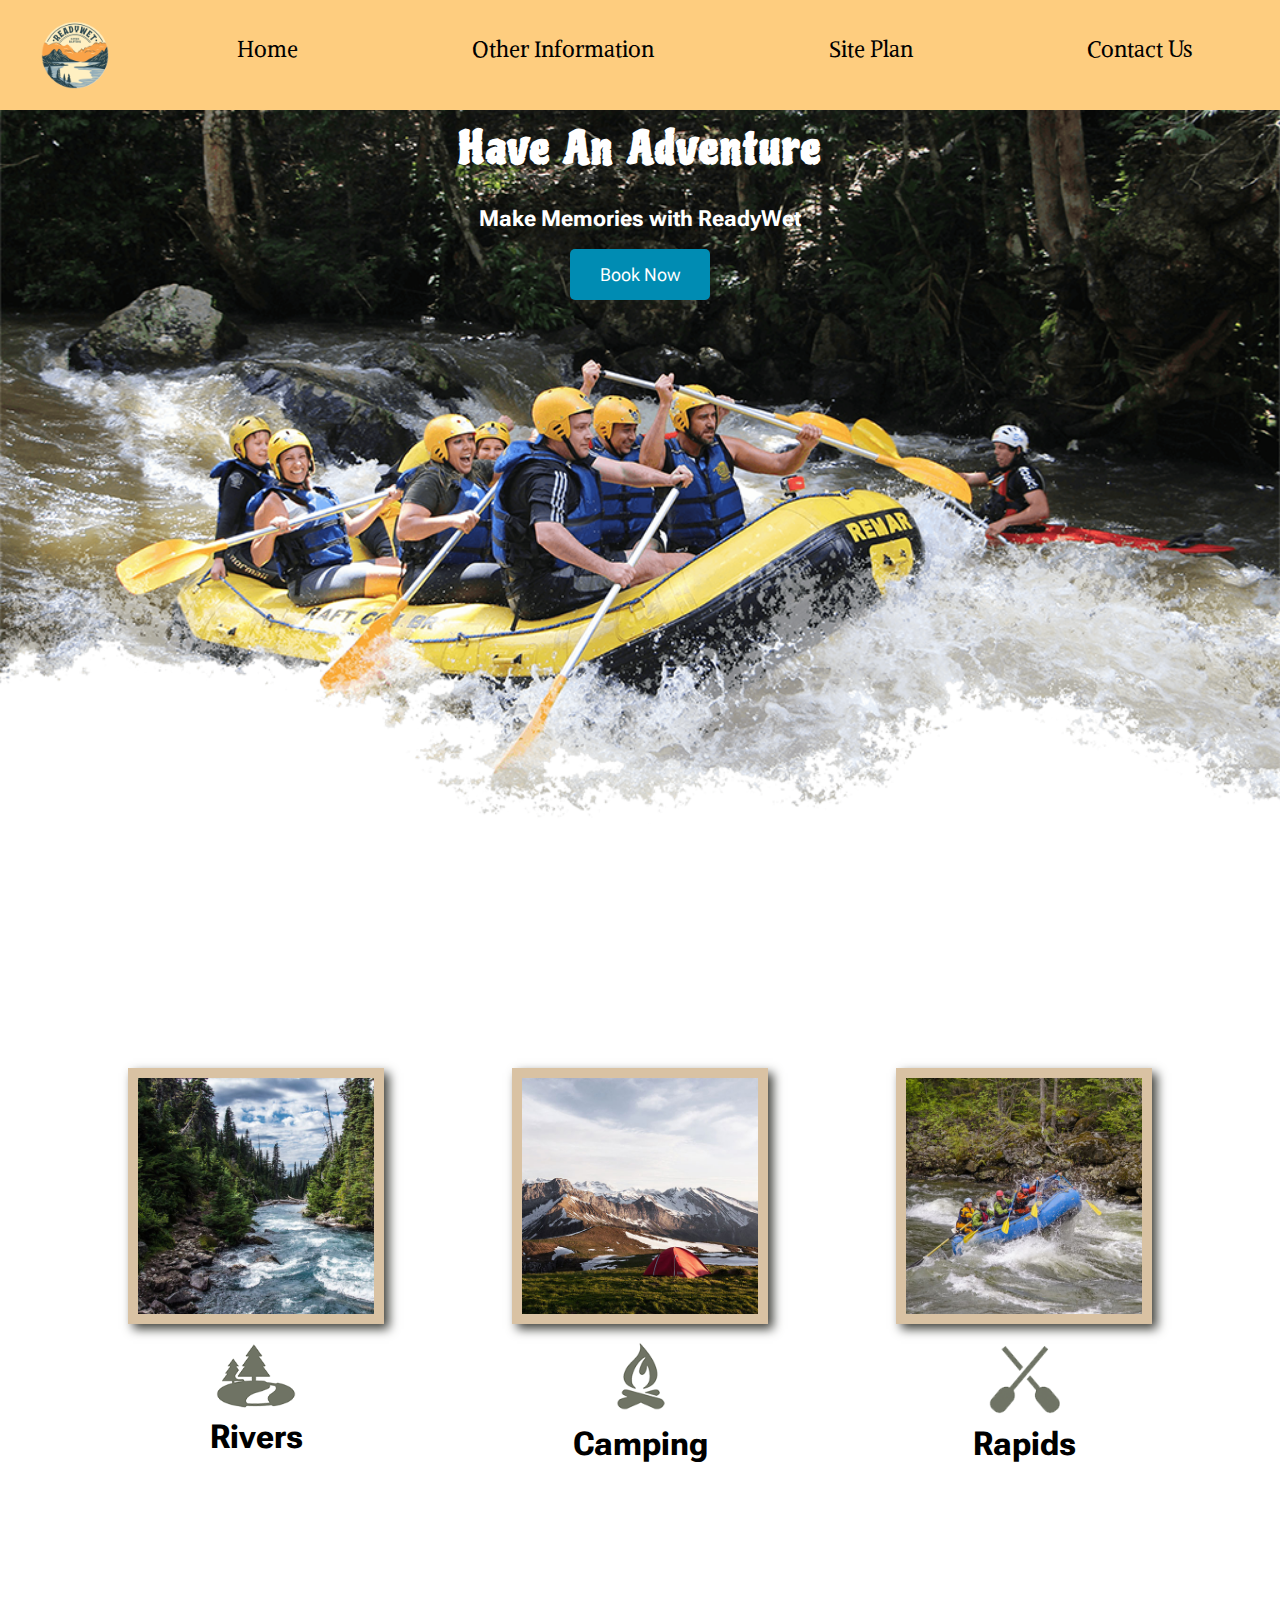
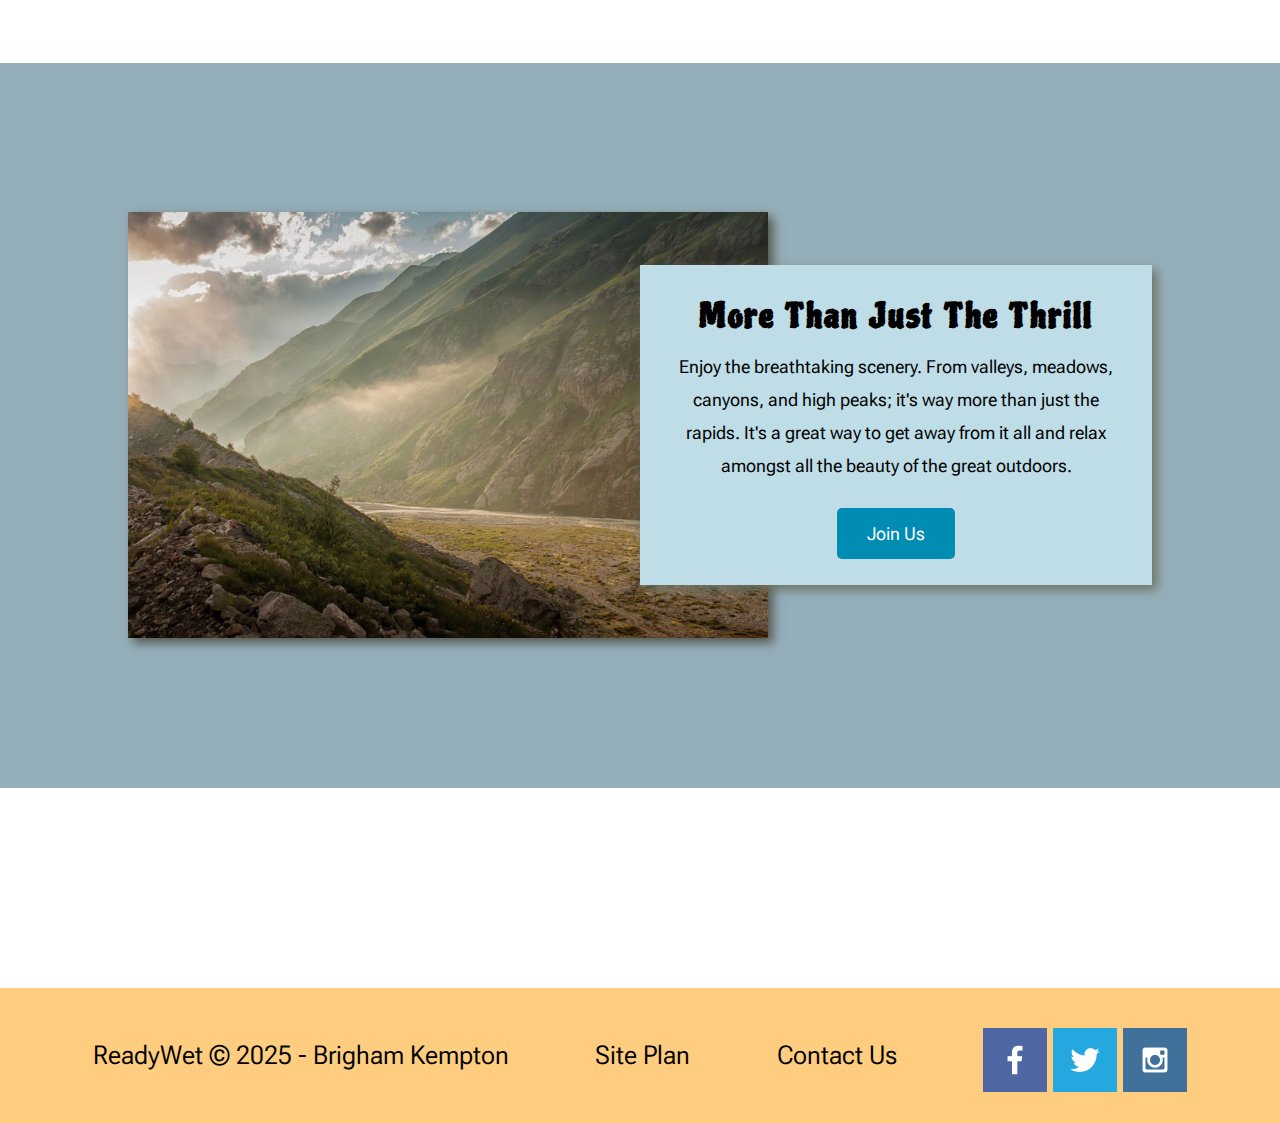
<file: index.html>
<!DOCTYPE html>
<html lang="en">
<head>
    <meta charset="UTF-8">
    <meta http-equiv="X-UA-Compatible" content="IE=edge">
    <meta name="viewport" content="width=device-width, initial-scale=1.0">
    <title>Whitewater Rafting Vacations | ReadyWet Boating | Home</title>
    <link rel="stylesheet" href="styles/style.css">
</head>
<body>
    <div id="page">
<header>
    <a id="logo_link" href="index.html">
        <img class="logo" src="images/logo.png" alt="Ready Wet Logo">
    </a>
    <nav>
        <a href="index.html">Home</a>
        <a href="p2.html">Other Information</a>
        <a href="site-plan-rafting.html">Site Plan</a>
        <a href="contactus.html">Contact Us</a>
    </nav>
</header>
<div id="hero">
    <div id="hero-box">
        <img id="hero-img" src="images/hero.png" alt="People enjoying white water rafting">
    </div>
    <section id="hero-msg">
        <h1 class="home-title">Have An Adventure</h1>
        <h4>Make Memories with ReadyWet </h4>
        <div class='button-box'>
            <a class='book' href="contactus.html">Book Now</a>
        </div>
    </section>
</div>
<main class="home-grid">
    <section class="rivers-card">
        <img class="card-img" src="images/rivers.jpg" alt="river in forest">
        <img class="icon" src="images/river_icon.png" alt="river icon">
        <h2>Rivers</h2>
    </section>
    <section class="camping-card">
        <img class="card-img" src="images/camping.jpg" alt="tent in mountains">
        <img class="icon" src="images/fire_icon.png" alt="fire icon">
        <h2>Camping</h2>
    </section>
    <section class="rapids-card">
        <img class="card-img" src="images/rapids.jpg" alt="rafting boat">
        <img class="icon" src="images/oars.png" alt="oars icon">
        <h2>Rapids</h2>
    </section>
    <div id="background"></div>
    <img class="mountains" src="images/mountains.jpg" alt="Misty mountains">
    <section class="msg">
        <h2>More Than Just The Thrill</h2>
        <p>Enjoy the breathtaking scenery. From valleys, meadows, canyons, and high peaks; it's way more than just the rapids. It's a great way to get away from it all and relax amongst all the beauty of the great outdoors. </p>
        <a class='join' href="rivers.html">Join Us</a>
    </section>
</main>
<footer>
    <p>ReadyWet &copy; 2025 - Brigham Kempton</p>
    <p><a href="site-plan-rafting.html">Site Plan</a></p>
    <p><a href="contactus.html">Contact Us</a></p>
    <div class="social">
        <a href="https://facebook.com" target="_blank">
            <img src="images/facebook.png" alt="fb icon">
        </a>
        <a href="https://twitter.com" target="_blank">
            <img src="images/twitter.png" alt="twitter icon">
        </a>
        <a href="https://instagram.com" target="_blank">
            <img src="images/instagram.png" alt="instagram icon">
        </a>
    </div>
</footer>

</div></body>
</html>
</file>
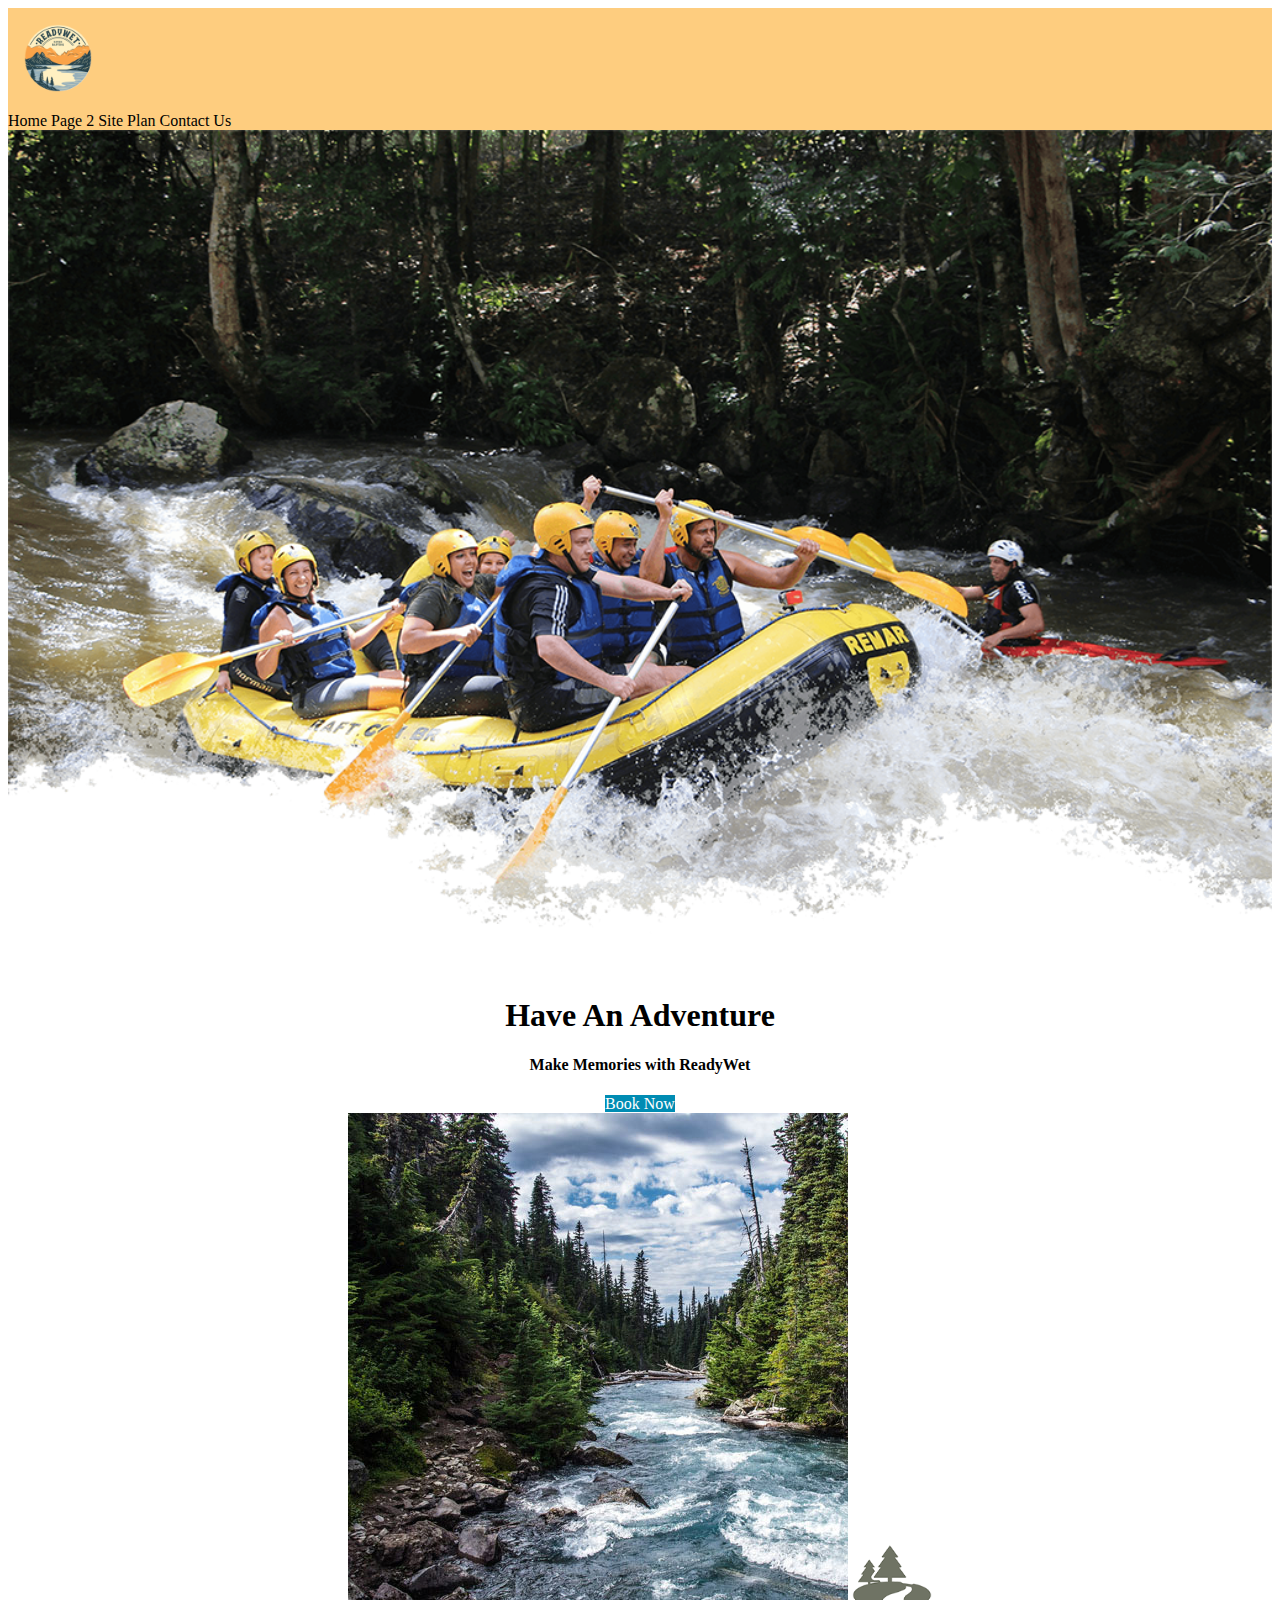
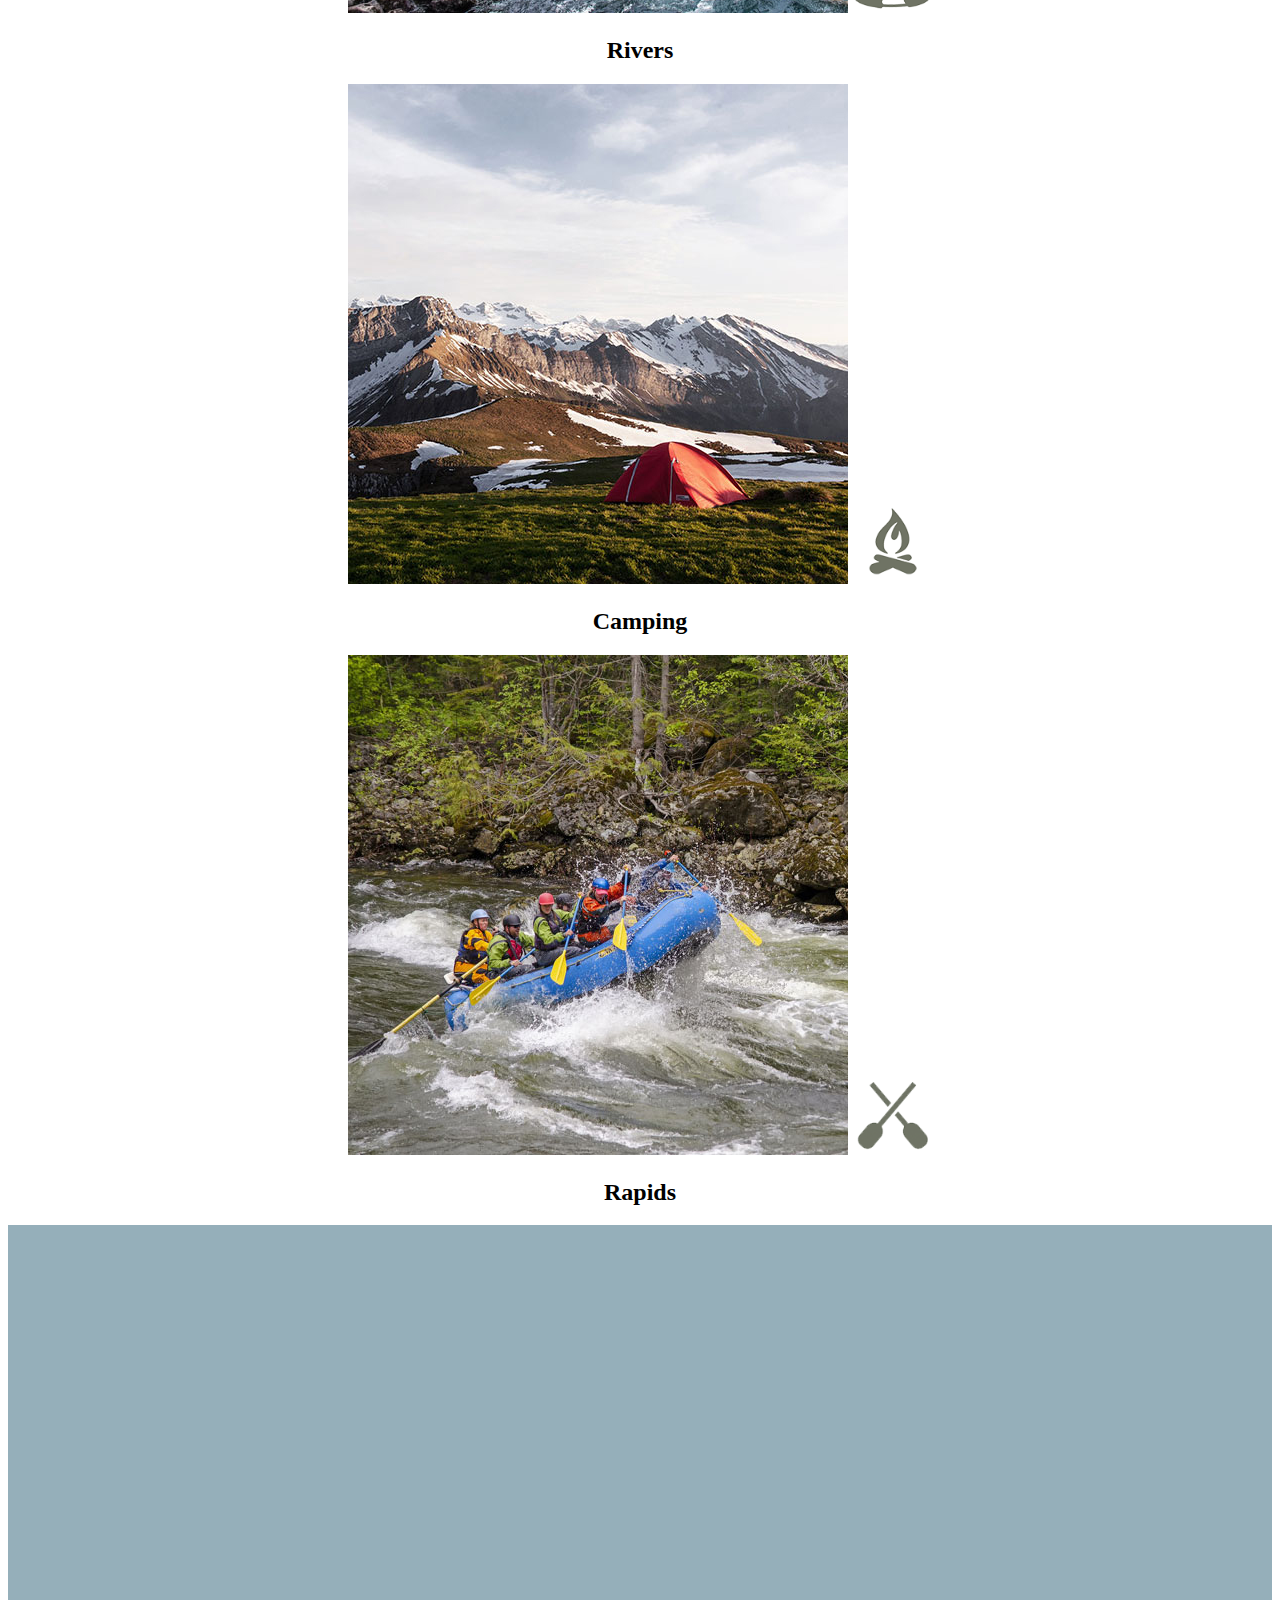
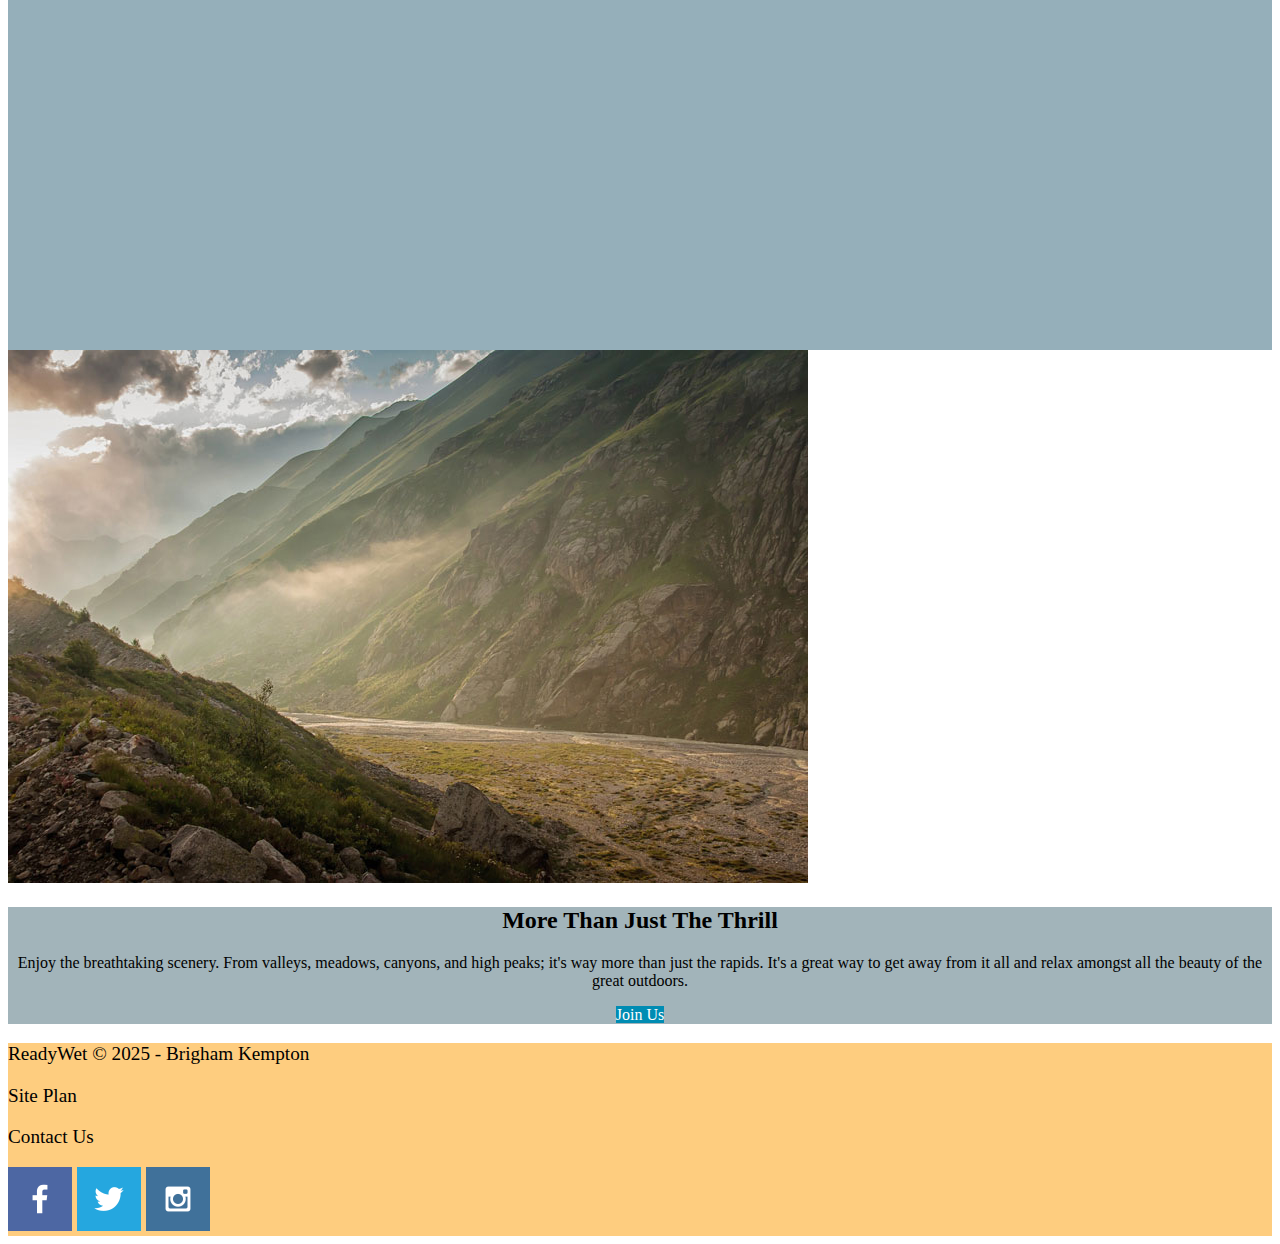
<file: site_page/index.html>
<!DOCTYPE html>
<html lang="en">
<head>
    <meta charset="UTF-8">
    <meta http-equiv="X-UA-Compatible" content="IE=edge">
    <meta name="viewport" content="width=device-width, initial-scale=1.0">
    <title>Whitewater Rafting Vacations | ReadyWet Boating | Home</title>
    <link rel="stylesheet" href="styles/style.css">
</head>
<body>
    <div id="page">
<header>
    <a id="logo_link" href="index.html">
        <img class="logo" src="images/logo.png" alt="Ready Wet Logo">
    </a>
    <nav>
        <a href="index.html">Home</a>
        <a href="#">Page 2</a>
        <a href="site-plan-rafting.html">Site Plan</a>
        <a href="contactus.html">Contact Us</a>
    </nav>
</header>
<div id="hero">
    <div id="hero-box">
        <img id="hero-img" src="images/hero.png" alt="People enjoying white water rafting">
    </div>
    <section id="hero-msg">
        <h1 class="home-title">Have An Adventure</h1>
        <h4>Make Memories with ReadyWet </h4>
        <div class='button-box'>
            <a class='book' href="contactus.html">Book Now</a>
        </div>
    </section>
</div>
<main class="home-grid">
    <section class="rivers-card">
        <img class="card-img" src="images/rivers.jpg" alt="river in forest">
        <img class="icon" src="images/river_icon.png" alt="river icon">
        <h2>Rivers</h2>
    </section>
    <section class="camping-card">
        <img class="card-img" src="images/camping.jpg" alt="tent in mountains">
        <img class="icon" src="images/fire_icon.png" alt="fire icon">
        <h2>Camping</h2>
    </section>
    <section class="rapids-card">
        <img class="card-img" src="images/rapids.jpg" alt="rafting boat">
        <img class="icon" src="images/oars.png" alt="oars icon">
        <h2>Rapids</h2>
    </section>
    <div id="background"></div>
    <img class="mountains" src="images/mountains.jpg" alt="Misty mountains">
    <section class="msg">
        <h2>More Than Just The Thrill</h2>
        <p>Enjoy the breathtaking scenery. From valleys, meadows, canyons, and high peaks; it's way more than just the rapids. It's a great way to get away from it all and relax amongst all the beauty of the great outdoors. </p>
        <a class='join' href="rivers.html">Join Us</a>
    </section>
</main>
<footer>
    <p>ReadyWet &copy; 2025 - Brigham Kempton</p>
    <p><a href="site-plan-rafting.html">Site Plan</a></p>
    <p><a href="contactus.html">Contact Us</a></p>
    <div class="social">
        <a href="https://facebook.com" target="_blank">
            <img src="images/facebook.png" alt="fb icon">
        </a>
        <a href="https://twitter.com" target="_blank">
            <img src="images/twitter.png" alt="twitter icon">
        </a>
        <a href="https://instagram.com" target="_blank">
            <img src="images/instagram.png" alt="instagram icon">
        </a>
    </div>
</footer>

</div></body>
</html>
</file>
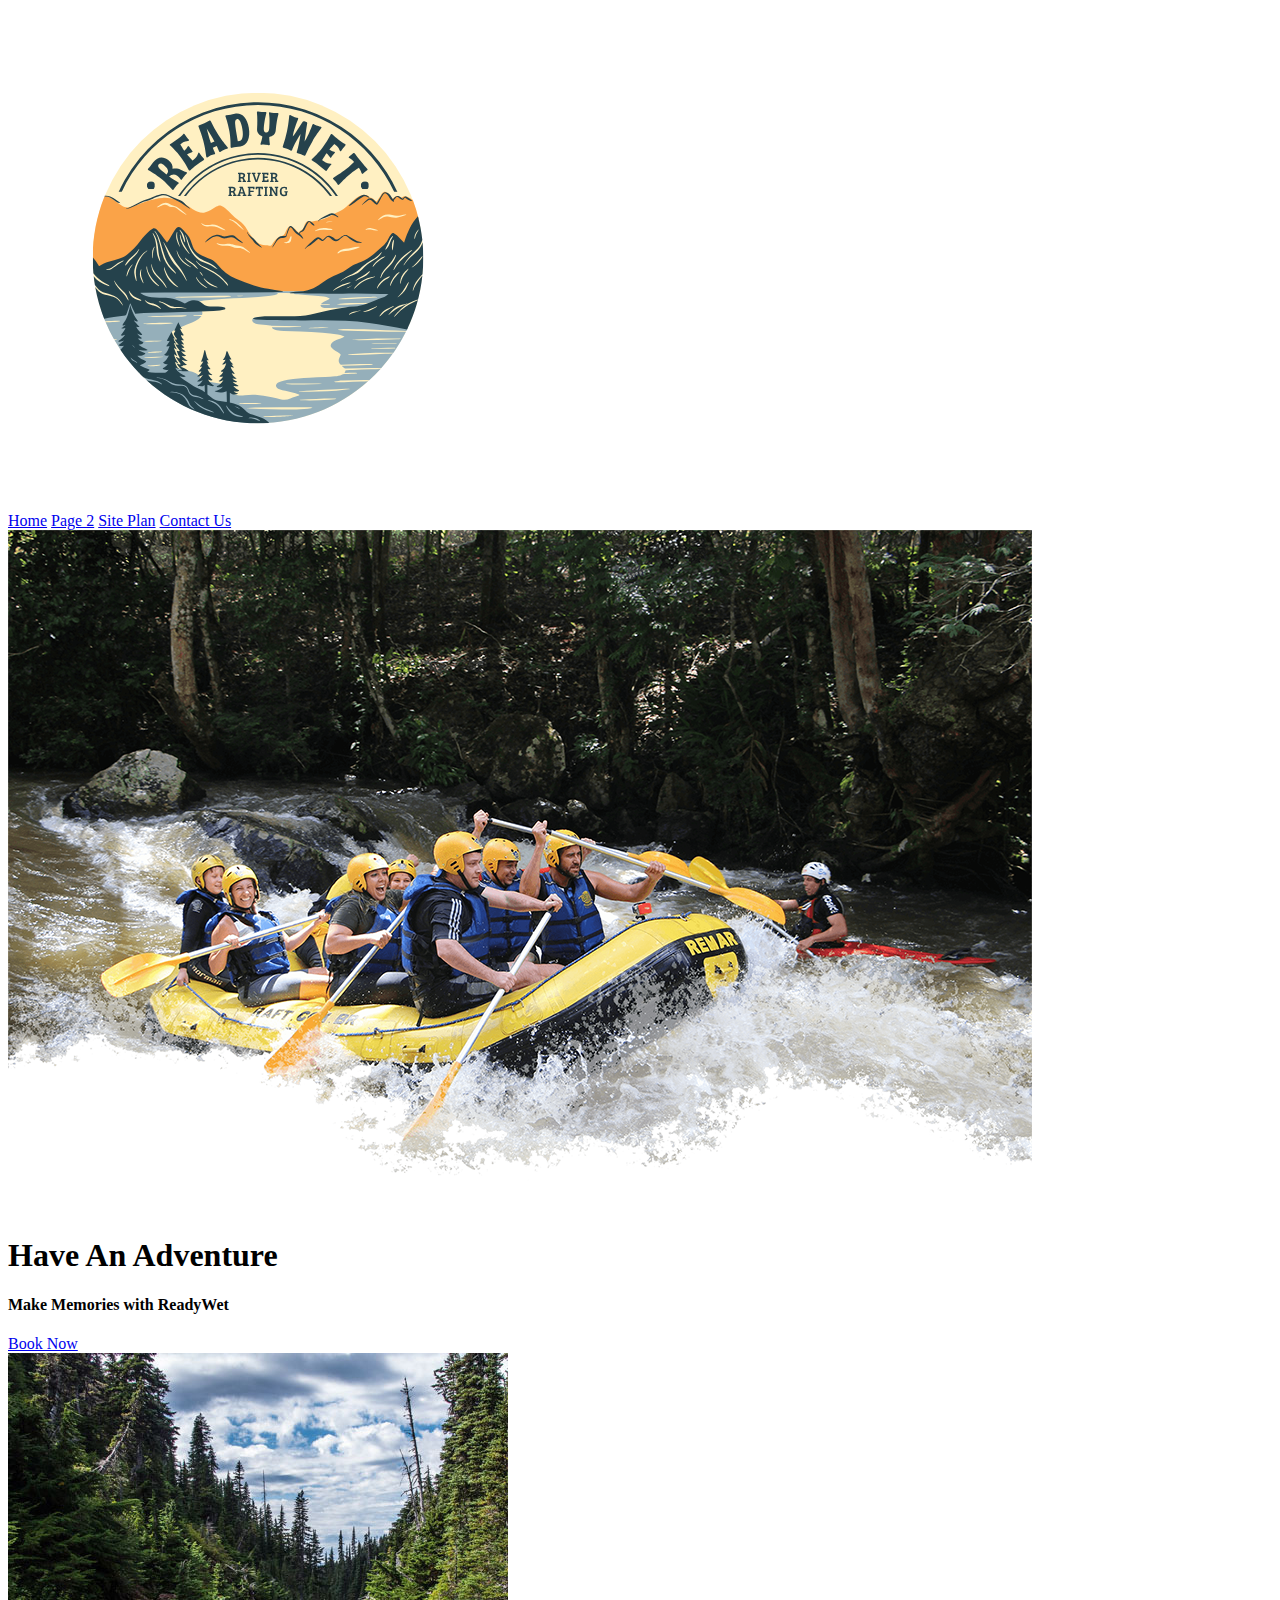
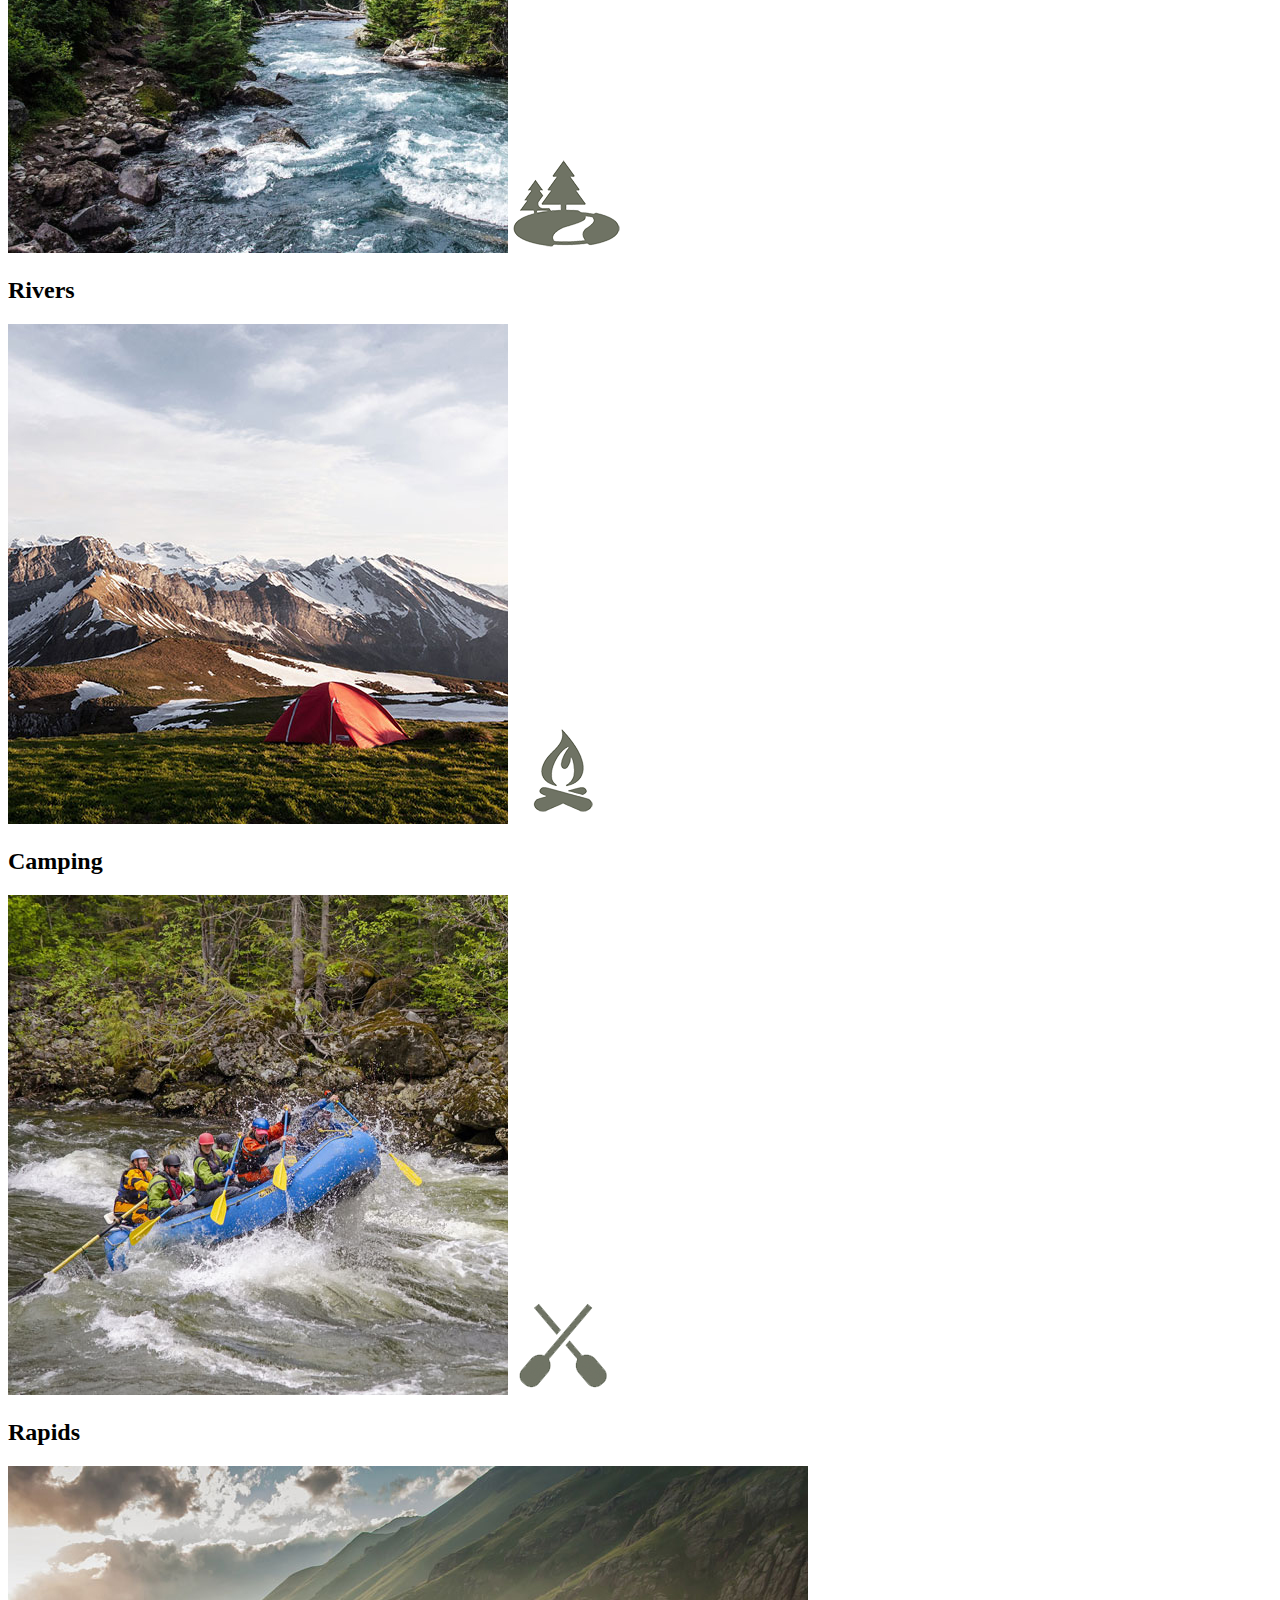
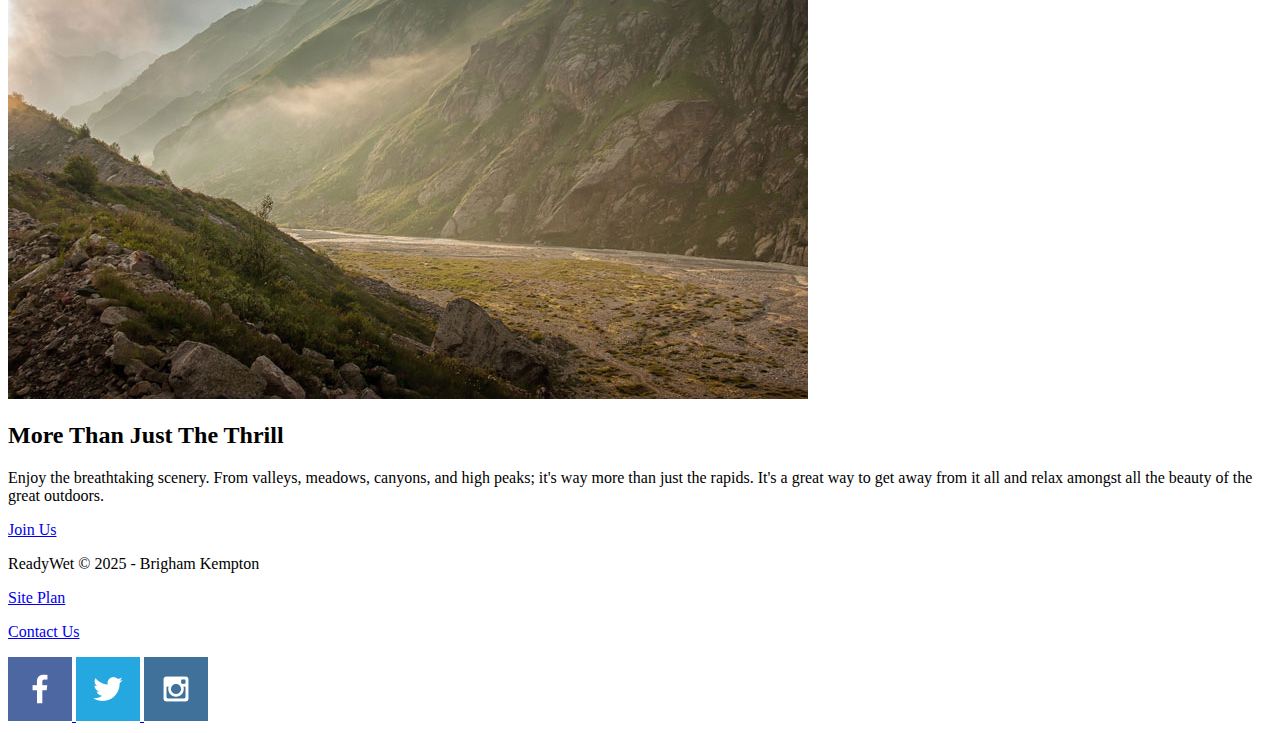
<file: wdd130/site_page/index.html>
<!DOCTYPE html>
<html lang="en">
<head>
    <meta charset="UTF-8">
    <meta http-equiv="X-UA-Compatible" content="IE=edge">
    <meta name="viewport" content="width=device-width, initial-scale=1.0">
    <title>Whitewater Rafting Vacations | ReadyWet Boating | Home</title>
</head>
<body>
<header>
    <a id="logo_link" href="index.html">
        <img class="logo" src="images/Red Blue Lake Mountain Outdoor Circle Logo (1).png" alt="Dry Oar Logo">
    </a>
    <nav>
        <a href="index.html">Home</a>
        <a href="#">Page 2</a>
        <a href="site-plan-rafting.html">Site Plan</a>
        <a href="contactus.html">Contact Us</a>
    </nav>
</header>
<div id="hero">
    <div id="hero-box">
        <img id="hero-img" src="images/hero.png" alt="People enjoying white water rafting">
    </div>
    <section id="hero-msg">
        <h1 class="home-title">Have An Adventure</h1>
        <h4>Make Memories with ReadyWet </h4>
        <div class='button-box'>
            <a class='book' href="contactus.html">Book Now</a>
        </div>
    </section>
</div>
<main class="home-grid">
    <section class="rivers-card">
        <img class="card-img" src="images/rivers.jpg" alt="river in forest">
        <img class="icon" src="images/river_icon.png" alt="river icon">
        <h2>Rivers</h2>
    </section>
    <section class="camping-card">
        <img class="card-img" src="images/camping.jpg" alt="tent in mountains">
        <img class="icon" src="images/fire_icon.png" alt="fire icon">
        <h2>Camping</h2>
    </section>
    <section class="rapids-card">
        <img class="card-img" src="images/rapids.jpg" alt="rafting boat">
        <img class="icon" src="images/oars.png" alt="oars icon">
        <h2>Rapids</h2>
    </section>
    <img class="mountains" src="images/mountains.jpg" alt="Misty mountains">
    <section class="msg">
        <h2>More Than Just The Thrill</h2>
        <p>Enjoy the breathtaking scenery. From valleys, meadows, canyons, and high peaks; it's way more than just the rapids. It's a great way to get away from it all and relax amongst all the beauty of the great outdoors. </p>
        <a class='join' href="rivers.html">Join Us</a>
    </section>
</main>
</body>
<footer>
    <p>ReadyWet &copy; 2025 - Brigham Kempton</p>
    <p><a href="site-plan-rafting.html">Site Plan</a></p>
    <p><a href="contactus.html">Contact Us</a></p>
    <div class="social">
        <a href="https://facebook.com">
            <img src="images/facebook.png" alt="fb icon">
        </a>
        <a href="https://twitter.com">
            <img src="images/twitter.png" alt="twitter icon">
        </a>
        <a href="https://instagram.com">
            <img src="images/instagram.png" alt="instagram icon">
        </a>
    </div>
</footer>
</html>
</file>
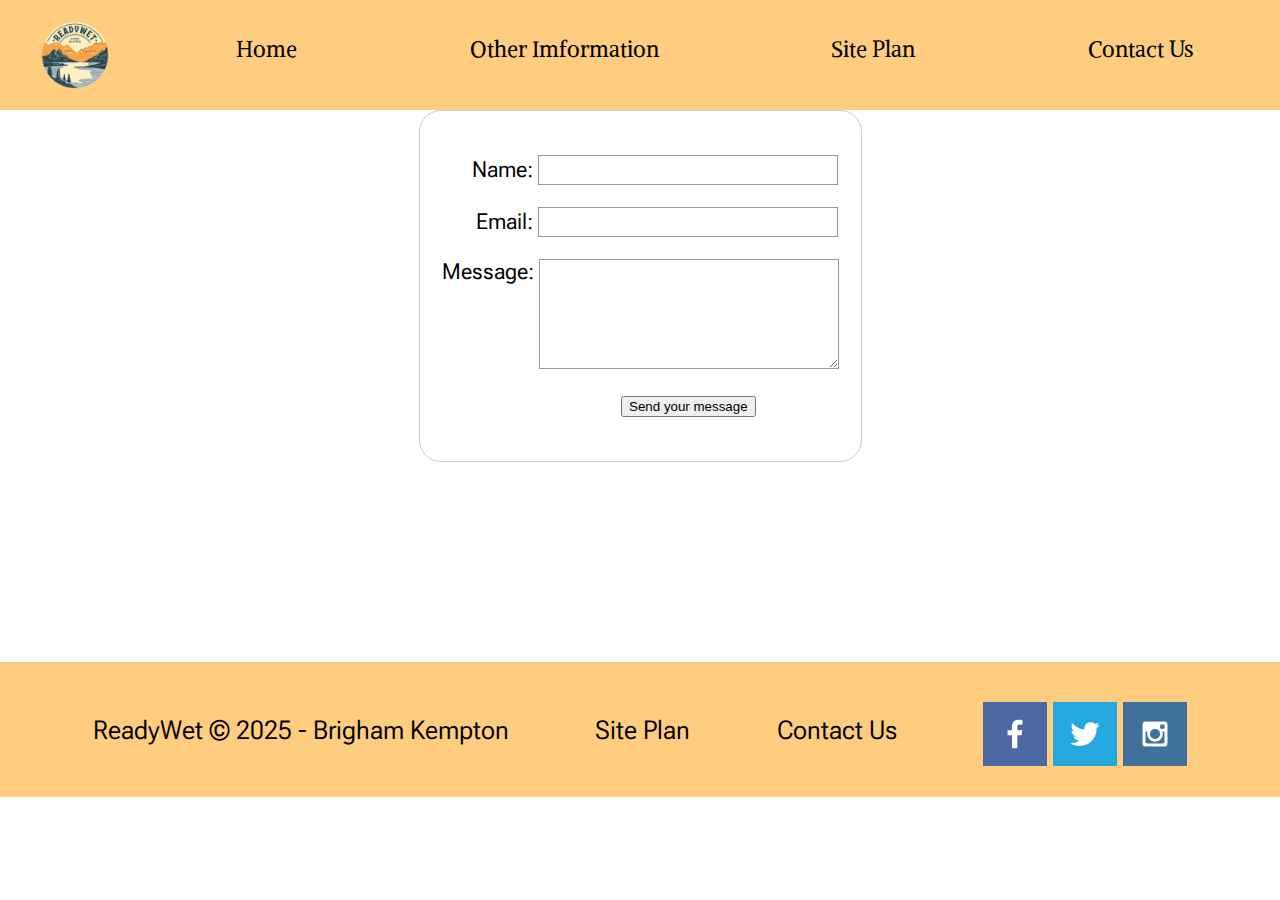
<file: contactus.html>
<!DOCTYPE html>
<html lang="en">
<head>
    <meta charset="UTF-8">
    <meta http-equiv="X-UA-Compatible" content="IE=edge">
    <meta name="viewport" content="width=device-width, initial-scale=1.0">
    <title>Contact US</title>
    <link rel="stylesheet" href="styles/p2.css">
    <style>body {
  /* Center the form on the page */
  text-align: center;
}

form {
  display: inline-block;
  /* Form outline */
  padding: 1em;
  border: 1px solid #cccccc;
  border-radius: 1em;
}

p + p {
  margin-top: 1em;
}

label {
  /* Uniform size & alignment */
  display: inline-block;
  min-width: 90px;
  text-align: right;
}

input,
textarea {
  /* To make sure that all text fields have the same font settings
     By default, text areas have a monospace font */
  font: 1em sans-serif;
  /* Uniform text field size */
  width: 300px;
  box-sizing: border-box;
  /* Match form field borders */
  border: 1px solid #999999;
}

input:focus,
textarea:focus {
  /* Set the outline width and style */
  outline-style: solid;
  /* To give a little highlight on active elements */
  outline-color: black;
}

textarea {
  /* Align multiline text fields with their labels */
  vertical-align: top;
  /* Provide space to type some text */
  height: 5em;
}

.button {
  /* Align buttons with the text fields */
  padding-left: 90px; /* same size as the label elements */
}

button {
  /* This extra margin represent roughly the same space as the space
     between the labels and their text fields */
  margin-left: 0.5em;
}
</style>
</head>
<body>
    <div id="page">
<header>
    <a id="logo_link" href="index.html">
        <img class="logo" src="images/logo.png" alt="Ready Wet Logo">
    </a>
    <nav>
        <a href="index.html">Home</a>
        <a href="p2.html">Other Imformation</a>
        <a href="site-plan-rafting.html">Site Plan</a>
        <a href="contactus.html">Contact Us</a>
    </nav>
</header>
<main>
<div id="feedback"></div>
    <form action="/my-handling-form-page" method="post">
  <p>
    <label for="name">Name:</label>
    <input type="text" id="name" name="user_name" />
  </p>
  <p>
    <label for="mail">Email:</label>
    <input type="email" id="mail" name="user_email" />
  </p>
  <p>
    <label for="msg">Message:</label>
    <textarea id="msg" name="user_message"></textarea>
  </p>
  <p class="button">
  <button type="submit">Send your message</button>
</p>
</form>




</main>


<footer>
    <p>ReadyWet &copy; 2025 - Brigham Kempton</p>
    <p><a href="site-plan-rafting.html">Site Plan</a></p>
    <p><a href="contactus.html">Contact Us</a></p>
    <div class="social">
        <a href="https://facebook.com" target="_blank">
            <img src="images/facebook.png" alt="fb icon">
        </a>
        <a href="https://twitter.com" target="_blank">
            <img src="images/twitter.png" alt="twitter icon">
        </a>
        <a href="https://instagram.com" target="_blank">
            <img src="images/instagram.png" alt="instagram icon">
        </a>
    </div>
</footer>

</div>
<script>
    // get the feedback div element so we can do something with it.
    const feedbackElement = document.getElementById('feedback');
    // get the form so we can read what was entered in it.
    const formElement = document.forms[0];
    // add a 'listener' to wait for a submission of our form. When that happens run the code below.
    formElement.addEventListener('submit', function(e) {
        // stop the form from doing the default action.
        e.preventDefault();
        // set the contents of our feedback element to a message letting the user know the form was submitted successfully. Notice that we pull the name that was entered in the form to personalize the message!
        feedbackElement.innerHTML = 'Hello '+ formElement.user_name.value +'! Thank you for your message. We will get back with you as soon as possible!';
        // make the feedback element visible.
        feedbackElement.style.display = "block";
        // add a class to move everything down so our message doesn't cover it.
        document.body.classList.toggle('moveDown');
    });
</script>
</body>
</html>
</file>
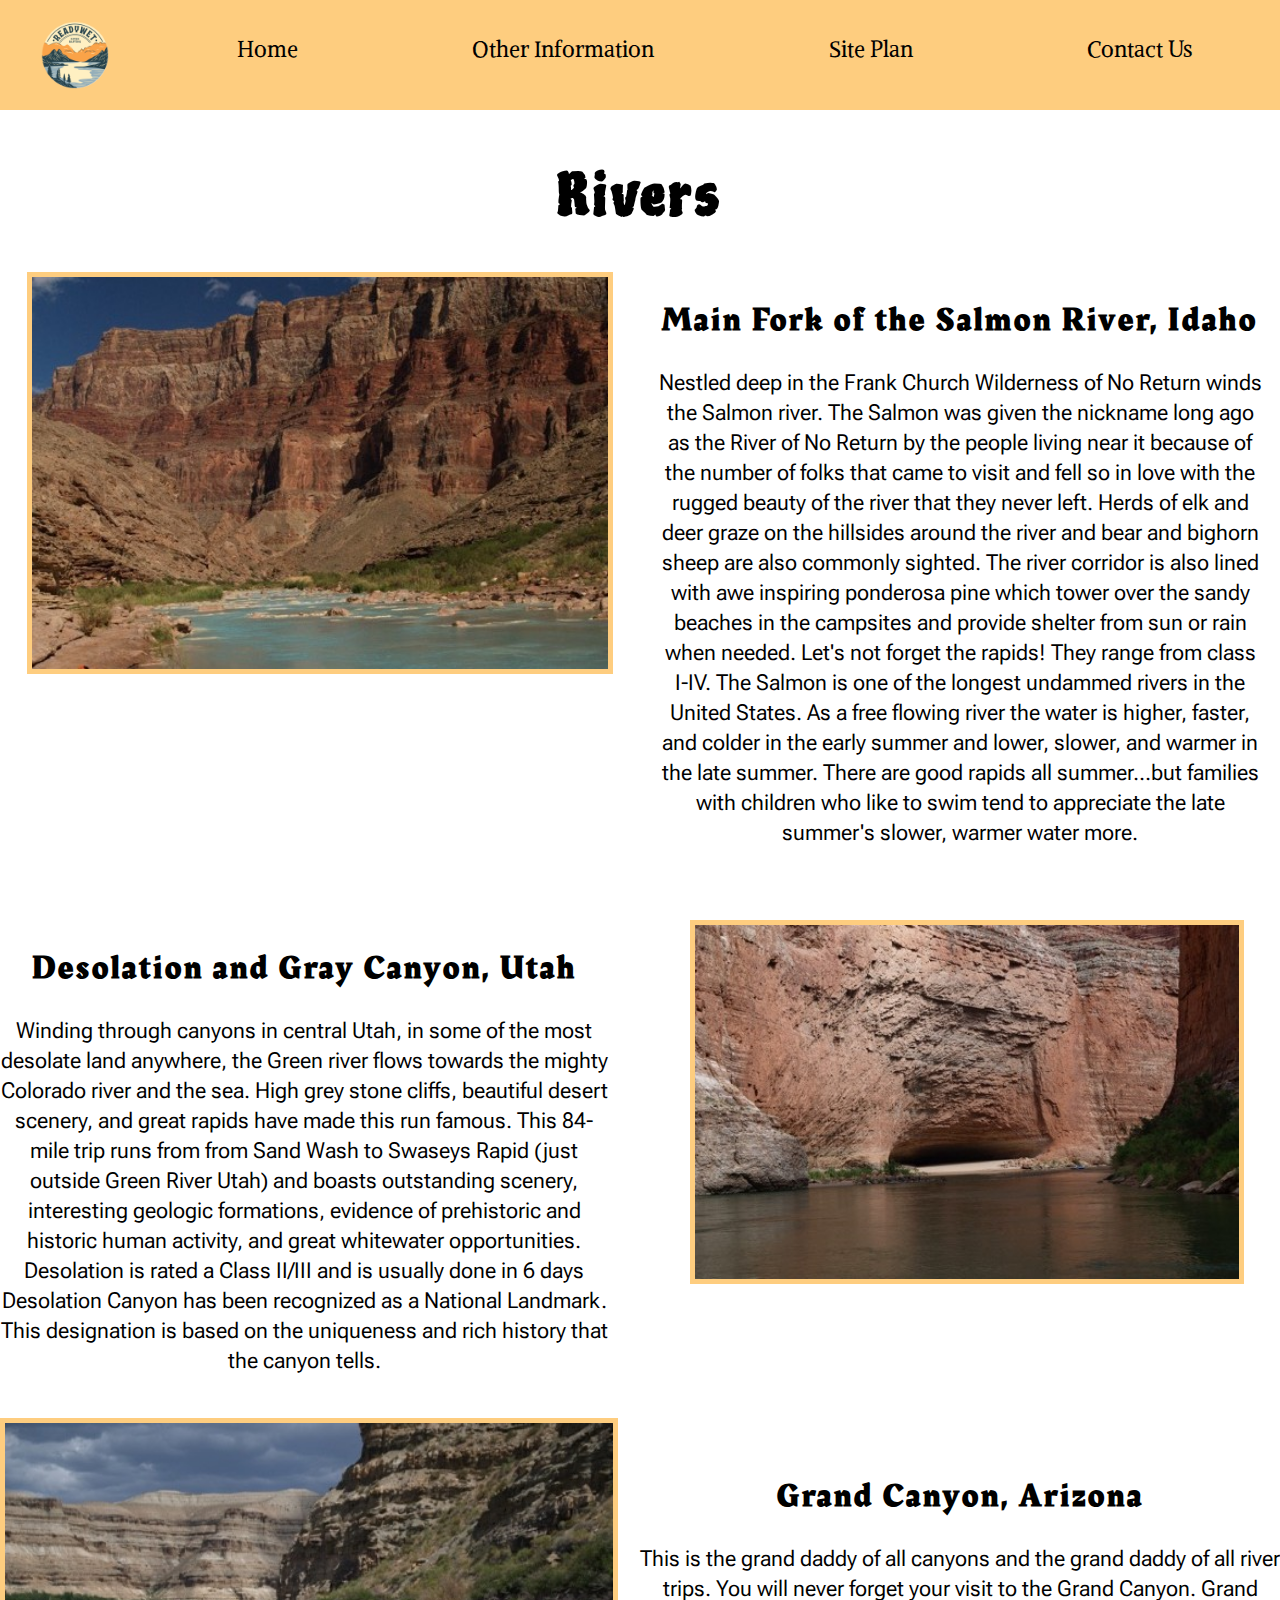
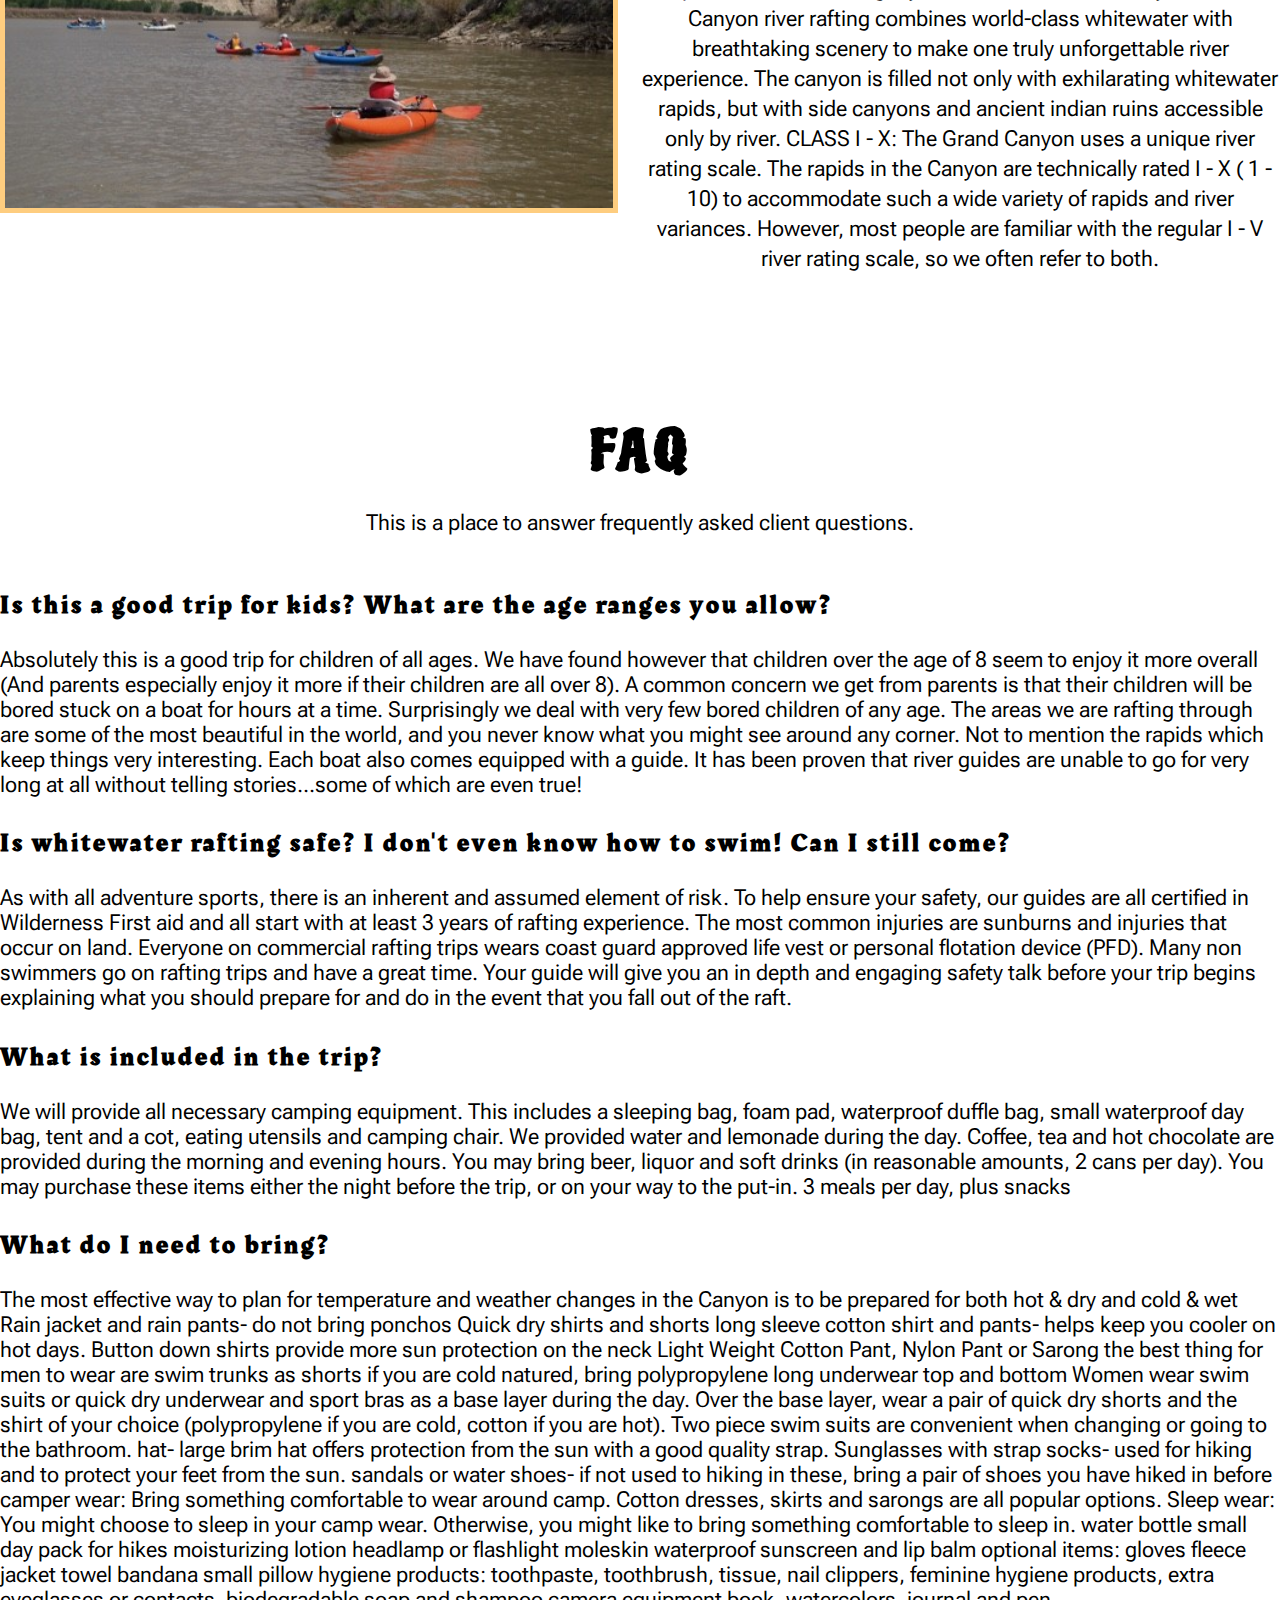
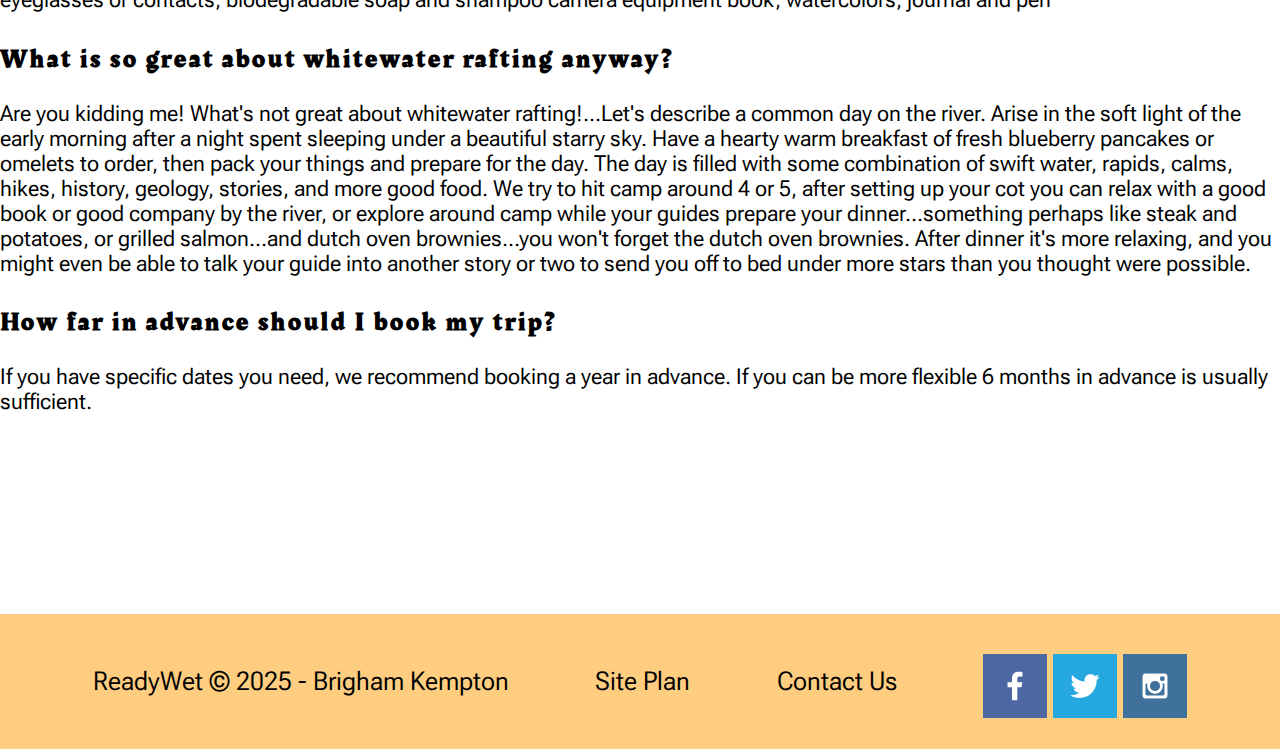
<file: p2.html>
<!DOCTYPE html>
<html lang="en">
<head>
    <meta charset="UTF-8">
    <meta http-equiv="X-UA-Compatible" content="IE=edge">
    <meta name="viewport" content="width=device-width, initial-scale=1.0">
    <title>Whitewater Rafting Vacations | ReadyWet Boating | Home</title>
    <link rel="stylesheet" href="styles/p2.css">
</head>
<body>
    <div id="page">
<header>
    <a id="logo_link" href="index.html">
        <img class="logo" src="images/logo.png" alt="Ready Wet Logo">
    </a>
    <nav>
        <a href="index.html">Home</a>
        <a href="p2.html">Other Information</a>
        <a href="site-plan-rafting.html">Site Plan</a>
        <a href="contactus.html">Contact Us</a>
    </nav>
</header>
<main>
<h1>Rivers</h1>
<div class="riverinfo">
    <div class="river1">
        <img class="riv1img" src="images/little-colorado-portrait.jpg" alt="River Photo">
        <div class="rivtex1">
        <h3>Main Fork of the Salmon River, Idaho</h3>
        <p>Nestled deep in the Frank Church Wilderness of No Return winds the Salmon river. The Salmon was given the nickname long ago as the River of No Return by the people living near it because of the number of folks that came to visit and fell so in love with the rugged beauty of the river that they never left.

        Herds of elk and deer graze on the hillsides around the river and bear and bighorn sheep are also commonly sighted. The river corridor is also lined with awe inspiring ponderosa pine which tower over the sandy beaches in the campsites and provide shelter from sun or rain when needed.

        Let's not forget the rapids! They range from class I-IV. The Salmon is one of the longest undammed rivers in the United States. As a free flowing river the water is higher, faster, and colder in the early summer and lower, slower, and warmer in the late summer. There are good rapids all summer...but families with children who like to swim tend to appreciate the late summer's slower, warmer water more.</p>
   </div> </div>
    <div class="river2">
        <div class="rivtex2">
        <h3>Desolation and Gray Canyon, Utah</h3>
        <p>Winding through canyons in central Utah, in some of the most desolate land anywhere, the Green river flows towards the mighty Colorado river and the sea. High grey stone cliffs, beautiful desert scenery, and great rapids have made this run famous. This 84-mile trip runs from from Sand Wash to Swaseys Rapid (just outside Green River Utah) and boasts outstanding scenery, interesting geologic formations, evidence of prehistoric and historic human activity, and great whitewater opportunities.

        Desolation is rated a Class II/III and is usually done in 6 days

        Desolation Canyon has been recognized as a National Landmark.  This designation is based on the uniqueness and rich history that the canyon tells.</p>
    </div>    
    <img class="riv2img" src="images/red-wall.jpg" alt="Canyon Photo">
    </div>
    <div class="river3">
        <img class="riv3img" src="images/deso-boats.jpg" alt="River Photo">
       <div class="rivtex3">
        <h3>Grand Canyon, Arizona</h3>
        <p>This is the grand daddy of all canyons and the grand daddy of all river trips. You will never forget your visit to the Grand Canyon.

        Grand Canyon river rafting combines world-class whitewater with breathtaking scenery to make one truly unforgettable river experience. The canyon is filled not only with exhilarating whitewater rapids, but with side canyons and ancient indian ruins accessible only by river.

        CLASS I - X: The Grand Canyon uses a unique river rating scale. The rapids in the Canyon are technically rated I - X ( 1 - 10) to accommodate such a wide variety of rapids and river variances. However, most people are familiar with the regular I - V river rating scale, so we often refer to both.</p>
        </div>
    </div>
</div>

<h1 id="faq">FAQ</h1>
<p id="faqsent">This is a place to answer frequently asked client questions.</p>
<div class="faqtex">
<h3>Is this a good trip for kids? What are the age ranges you allow?
</h3>
<p>Absolutely this is a good trip for children of all ages. We have found however that children over the age of 8 seem to enjoy it more overall (And parents especially enjoy it more if their children are all over 8). A common concern we get from parents is that their children will be bored stuck on a boat for hours at a time. Surprisingly we deal with very few bored children of any age. The areas we are rafting through are some of the most beautiful in the world, and you never know what you might see around any corner. Not to mention the rapids which keep things very interesting. Each boat also comes equipped with a guide. It has been proven that river guides are unable to go for very long at all without telling stories...some of which are even true!
</p>
<h3>Is whitewater rafting safe? I don't even know how to swim! Can I still come?
</h3>
<p>As with all adventure sports, there is an inherent and assumed element of risk. To help ensure your safety, our guides are all certified in Wilderness First aid and all start with at least 3 years of rafting experience. The most common injuries are sunburns and injuries that occur on land.
Everyone on commercial rafting trips wears coast guard approved life vest or personal flotation device (PFD). Many non swimmers go on rafting trips and have a great time. Your guide will give you an in depth and engaging safety talk before your trip begins explaining what you should prepare for and do in the event that you fall out of the raft.</p>
<h3>What is included in the trip?</h3>
<p>We will provide all necessary camping equipment. This includes a sleeping bag, foam pad, waterproof duffle bag, small waterproof day bag, tent and a cot, eating utensils and camping chair.
We provided water and lemonade during the day. Coffee, tea and hot chocolate are provided during the morning and evening hours. You may bring beer, liquor and soft drinks (in reasonable amounts, 2 cans per day). You may purchase these items either the night before the trip, or on your way to the put-in. 3 meals per day, plus snacks</p>
<h3>What do I need to bring?</h3>
<p>The most effective way to plan for temperature and weather changes in the Canyon is to be prepared for both hot & dry and cold & wet Rain jacket and rain pants- do not bring ponchos Quick dry shirts and shorts long sleeve cotton shirt and pants- helps keep you cooler on hot days. Button down shirts provide more sun protection on the neck Light Weight Cotton Pant, Nylon Pant or Sarong the best thing for men to wear are swim trunks as shorts if you are cold natured, bring polypropylene long underwear top and bottom Women wear swim suits or quick dry underwear and sport bras as a base layer during the day. Over the base layer, wear a pair of quick dry shorts and the shirt of your choice (polypropylene if you are cold, cotton if you are hot). Two piece swim suits are convenient when changing or going to the bathroom. hat- large brim hat offers protection from the sun with a good quality strap. Sunglasses with strap socks- used for hiking and to protect your feet from the sun. sandals or water shoes- if not used to hiking in these, bring a pair of shoes you have hiked in before camper wear: Bring something comfortable to wear around camp. Cotton dresses, skirts and sarongs are all popular options. Sleep wear: You might choose to sleep in your camp wear. Otherwise, you might like to bring something comfortable to sleep in. water bottle small day pack for hikes moisturizing lotion headlamp or flashlight moleskin waterproof sunscreen and lip balm optional items: gloves fleece jacket towel bandana small pillow hygiene products: toothpaste, toothbrush, tissue, nail clippers, feminine hygiene products, extra eyeglasses or contacts, biodegradable soap and shampoo camera equipment book, watercolors, journal and pen
</p>
<h3>What is so great about whitewater rafting anyway?</h3>
<p>Are you kidding me! What's not great about whitewater rafting!...Let's describe a common day on the river.
Arise in the soft light of the early morning after a night spent sleeping under a beautiful starry sky. Have a hearty warm breakfast of fresh blueberry pancakes or omelets to order, then pack your things and prepare for the day. The day is filled with some combination of swift water, rapids, calms, hikes, history, geology, stories, and more good food. We try to hit camp around 4 or 5, after setting up your cot you can relax with a good book or good company by the river, or explore around camp while your guides prepare your dinner...something perhaps like steak and potatoes, or grilled salmon...and dutch oven brownies...you won't forget the dutch oven brownies. After dinner it's more relaxing, and you might even be able to talk your guide into another story or two to send you off to bed under more stars than you thought were possible.</p>
<h3>How far in advance should I book my trip?
</h3>
<p>If you have specific dates you need, we recommend booking a year in advance. If you can be more flexible 6 months in advance is usually sufficient.
</p>
</div>



</main>


<footer>
    <p>ReadyWet &copy; 2025 - Brigham Kempton</p>
    <p><a href="site-plan-rafting.html">Site Plan</a></p>
    <p><a href="contactus.html">Contact Us</a></p>
    <div class="social">
        <a href="https://facebook.com" target="_blank">
            <img src="images/facebook.png" alt="fb icon">
        </a>
        <a href="https://twitter.com" target="_blank">
            <img src="images/twitter.png" alt="twitter icon">
        </a>
        <a href="https://instagram.com" target="_blank">
            <img src="images/instagram.png" alt="instagram icon">
        </a>
    </div>
</footer>

</div></body>
</html>
</file>
<file: styles/style.css>
@import url('https://fonts.googleapis.com/css2?family=Alike+Angular&family=Inter:ital,opsz,wght@0,14..32,100..900;1,14..32,100..900&family=Luxurious+Roman&family=Piedra&family=Rakkas&family=Roboto+Flex:opsz,wght@8..144,100..1000&display=swap');
body {
    font-family: "Roboto Flex","Alike Angular",sans-serif;
    font-size: 22px;
     margin: 0;
    padding: 0;
    background-color: #ffffff;
}   
header {
    background-color: #fecd7f;
    display: grid;
    grid-template-columns: 150px auto;
}
nav {
    display: flex;
    justify-content: space-around;
}
.logo {
    width: 100px;
}
#logo_link {
    padding-top: 5px;
    justify-self: center;
    align-self: center;
}

nav a {
    text-align: center;
    padding: 35px;
    font-family: "Alike Angular","Roboto Flex",Arial;
}
nav a:hover {
    background-color: #187eaa;
}
a {
    color: black;
    text-decoration: none;
}
#page {
    max-width: 1600px;
    margin: 0 auto;
}
#hero {
    display: grid;
    grid-template-columns: 1fr 3fr 1fr;
    margin-top: -100px; 
}
#hero-box {
    grid-column: 1/4;
    grid-row: 1/3;
    z-index: -1;
}
#hero-img {
    width: 100%;
}
#hero-msg {
    grid-column: 2/3;
    grid-row: 1/2;
    margin-top: 100px;
}
#hero-msg h1 {
    text-align: center;
    color: rgb(255, 255, 255);
    font-family: Piedra,Rakkas,"Bradly Hand";
    font-size: 2em;
    letter-spacing: 2px;
}
#hero-msg h4 {
    text-align: center;
    color: rgb(255, 255, 255);
}
.button-box {
    text-align: center;
}
main section {
    text-align: center;
}
.home-grid {
    display: grid;
    grid-template-columns: 1fr 1fr 1fr 1fr 1fr 1fr 1fr 1fr 1fr 1fr;
   
    
}
#background {
    height: 725px;
    background-color: #95AFBA;
}
.card-img, .mountains {
    width: 100%;
}
.rivers-card{
    grid-column: 2/4;
    grid-row: 2/3;
}
.camping-card {
    grid-column: 5/7;
    grid-row: 2/3;
}
.rapids-card {
    grid-column: 8/10;
    grid-row: 2/3;
}
#background {
    grid-column: 1/11;
    grid-row: 4/9;
}
.mountains {
    grid-column: 2/7;
    grid-row: 5/8;
    width: 100%;
    box-shadow: 5px 5px 10px #53554c;
}
h2 {
    margin: 0;
}
.book, .join {
    background-color:#008cb3;
    color: rgb(255, 255, 255);
    font-size: 18px;
    padding: 15px 30px;
    margin-top: 50px;
    border-radius: 5px;
}
.book:hover, .join:hover {
    background-color: #03e2ffe3;
    color: white;
}
.msg {
    background-color: #bedde7;
    line-height: 1.5em;
    padding: 35px;
    grid-column: 6/10;
    grid-row: 6/7;
    box-shadow: 5px 5px 10px #6f7364;
    grid-column: 6/10;
    grid-row: 6/7;
}
.icon {
    width: 80px;
    padding-top: 10px;
}
.msg h2 {
    font-family: Piedra,Rakkas,"Bradly Hand";
    letter-spacing: 2px;
}
.home-title {
    font-size: 2em;
    margin-top: 10px;
}
.msg p {
    font-size: .8em;
    padding-bottom: 15px;
}
.rivers-card, .camping-card, .rapids-card {
    margin: 200px 0;
}
.card-img {
    border: 10px solid #d9c2a3;
}
.card-img {
    border: 10px solid #d9c2a3;
    transition: transform .5s;
    box-shadow: 5px 5px 10px #41423c;
}
.card-img:hover {
    opacity: .6;
    transform: scale(1.1);
}
main section img {
    box-sizing: border-box;
}
footer a:hover {
    background-color: #187eaa;
    color: #ffffff;
    text-decoration: underline;
    padding: 20px;
}
footer {
    font-size: 1.2em;
    padding: 25px 50px;
    margin-top: 200px;
    background-color: #fecd7f;
    display: flex;
    justify-content: space-around;
    align-items: center;
}
footer .social img {
    padding-top: 15px;
}
footer .social img:hover {
    background-color: transparent;
    padding: 0px;
}

@media screen and (max-width: 900px) {
    #hero, .home-grid {
        display: block;
        height: auto;
    }
    nav, footer {
        flex-direction: column;
    }
    nav a {
        display: block;
        padding: 15px;
    }
    #hero {
        margin-top: 0;
    }
    #hero-msg {
        margin-top: 0;
    }
    #hero-msg h4 {
        display: none;
    }
    #hero-msg h1 {
        color: #6f7364;
    }
    .home-title {
        font-size: 25px;
    }
    .rivers-card, .camping-card, .rapids-card { 
        margin: 50px auto;
        width: 60%;
    }
    #background {
        display: none;
    }
    .mountains, .msg {
        width: 80%;
        display: block;
        margin: 0 auto;
    }
    footer {
        margin-top: 25px;
    }
}
</file>
<file: site_page/styles/style.css>
#page {
max-width: 1600px;
margin: 0 auto;
}
nav a {
    text-align: center;
}
nav a:hover {
    background-color: #187eaa;
}
#hero-msg h1, #hero-msg h4 {
    text-align: center;
    color: rgb(0, 0, 0);
}
.button-box {
    text-align: center;
}
main section {
    text-align: center;
}
#background {
    height: 725px;
    background-color: #95AFBA;
}
header {
    background-color: #fecd7f;
}
body {
    background-color: #ffffff;
}
a {
    color: black;
    text-decoration: none;
}
.book, .join {
    background-color:#008cb3;
    color: rgb(255, 255, 255);
}

.book:hover, .join:hover {
    background-color: #03e2ffe3;
    color: white;
}
.msg {
    background-color: #a2b4ba;
}
footer {
    background-color: #fecd7f;
}
.logo {
    width: 100px;
}
.icon {
    width: 80px;
}
#hero-img {
    width: 100%;
}
footer a:hover {
    background-color: #187eaa;
    color: #ffffff;
}
footer {
    font-size: 1.2em;
}
footer p a:hover {
    text-decoration: underline;
}
</file>
<file: styles/p2.css>
@import url('https://fonts.googleapis.com/css2?family=Alike+Angular&family=Inter:ital,opsz,wght@0,14..32,100..900;1,14..32,100..900&family=Luxurious+Roman&family=Piedra&family=Rakkas&family=Roboto+Flex:opsz,wght@8..144,100..1000&display=swap');
body {
    font-family: "Roboto Flex","Alike Angular",sans-serif;
    font-size: 22px;
     margin: 0;
    padding: 0;
    background-color: #ffffff;
}   
header {
    background-color: #fecd7f;
    display: grid;
    grid-template-columns: 150px auto;
}
nav {
    display: flex;
    justify-content: space-around;
}
.logo {
    width: 100px;
}
#logo_link {
    padding-top: 5px;
    justify-self: center;
    align-self: center;
}
nav a {
    text-align: center;
    padding: 35px;
    font-family: "Alike Angular","Roboto Flex",Arial;
}
nav a:hover {
    background-color: #187eaa;
}
a {
    color: black;
    text-decoration: none;
}
#page {
    max-width: 1600px;
    margin: 0 auto;
}
h1 {
    text-align: center;
     font-family: Piedra,Rakkas,"Bradly Hand";
    font-size: 2.5em;
    letter-spacing: 4px;
    
    margin-top: 50px;
    margin-bottom: 40px;
}
h3 {
    font-family: Rakkas,"Bradly Hand";
    letter-spacing: 3px; 
    font-size: 1.5em;
}
.river1 {
     display: grid;
    grid-template-columns: 1fr 1fr;
    
}
.riv1img {
     grid-column: 1/2;
     margin: 0 auto; 
     width: 90%;
     border: 5px solid #fecd7f;
}
.rivtex1 {
    text-align: center;
    margin: 0 auto;
    width: 95%;
    line-height: 30px;

}
.rivtex1 h3 {
grid-column: 2/3;


}
.rivtex1 p {
    grid-column: 2/3;

}
.river2 {
     display: grid;
    grid-template-columns: 1fr 1fr;
}
.rivtex2 {
    text-align: center;
    
    width: 95%;
    line-height: 30px;
    margin-top: 50px;
}
.riv2img {
    width: 85%;
    margin: 50px;
    border: 5px solid #fecd7f;
    
}
.river3 {
    display: grid;
    grid-template-columns: 1fr 1fr;
}
.rivtex3 {
    text-align: center;
    line-height: 30px;
    margin-top: 50px;
}
.riv3img {
    border: 5px solid #fecd7f;
    width: 95%;
    margin-top: 20px;
}
#faq {
    margin-top: 120px;
    margin-bottom: 10px;
}
#faqsent {
    text-align: center;
    margin-bottom: 50px;
}
.faqtex h3 {
    font-size: 1.2em;
    margin-bottom: 0;
}
footer a:hover {
    background-color: #187eaa;
    color: #ffffff;
    text-decoration: underline;
    padding: 20px;
}
footer {
    font-size: 1.2em;
    padding: 25px 50px;
    margin-top: 200px;
    background-color: #fecd7f;
    display: flex;
    justify-content: space-around;
    align-items: center;
}
footer .social img {
    padding-top: 15px;
}
footer .social img:hover {
    background-color: transparent;
    padding: 0px;
}

@media screen and (max-width: 900px) {
    #hero, .home-grid {
        display: block;
        height: auto;
    }
    nav, footer {
        flex-direction: column;
    }
    nav a {
        display: block;
        padding: 15px;
    }
    #hero {
        margin-top: 0;
    }
    #hero-msg {
        margin-top: 0;
    }
    #hero-msg h4 {
        display: none;
    }
    #hero-msg h1 {
        color: #6f7364;
    }
    .home-title {
        font-size: 25px;
    }
    .rivers-card, .camping-card, .rapids-card { 
        margin: 50px auto;
        width: 60%;
    }
    #background {
        display: none;
    }
    .mountains, .msg {
        width: 80%;
        display: block;
        margin: 0 auto;
    }
    footer {
        margin-top: 25px;
    }
}
</file>
